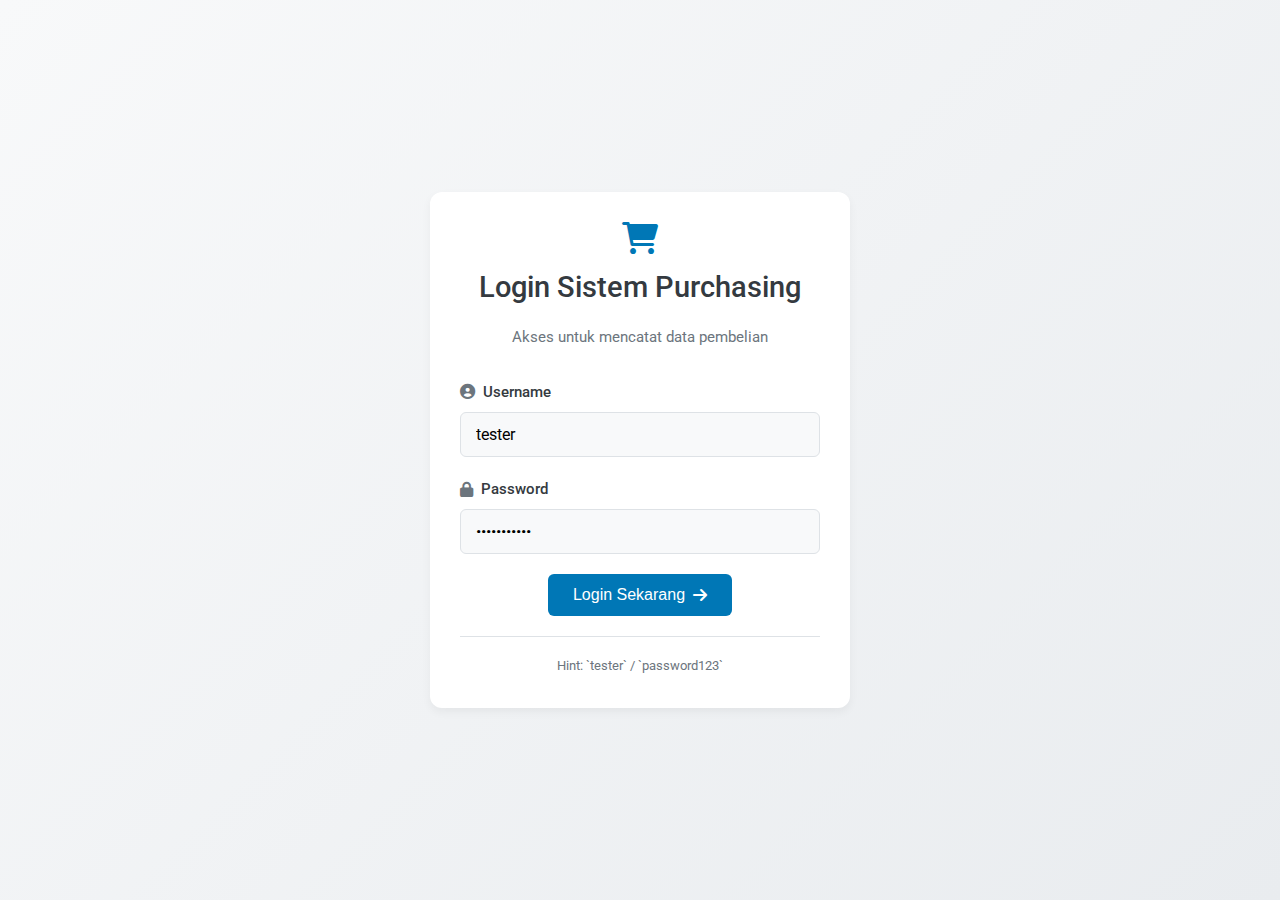
<file: index.html>
<!DOCTYPE html>
<html lang="id">
  <head>
    <meta charset="UTF-8" />
    <meta name="viewport" content="width=device-width, initial-scale=1.0" />
    <title>Sistem Dashboard Profesional | Login</title>
    <link rel="stylesheet" href="style.css" />
    <link
      href="https://fonts.googleapis.com/css2?family=Roboto:wght@300;400;500;700&display=swap"
      rel="stylesheet"
    />
    <link
      rel="stylesheet"
      href="https://cdnjs.cloudflare.com/ajax/libs/font-awesome/6.0.0-beta3/css/all.min.css"
    />
  </head>
  <body id="login-page">
    <div class="main-wrapper">
      <div id="login-container" class="auth-card card">
        <div class="auth-header">
          <i class="fas fa-shopping-cart fa-2x logo-icon"></i>
          <h1>Login Sistem Purchasing</h1>
          <p>Akses untuk mencatat data pembelian</p>
        </div>
        <form id="login-form">
          <div class="form-group">
            <label for="login-username"
              ><i class="fas fa-user-circle"></i> Username</label
            >
            <input
              type="text"
              id="login-username"
              value="tester"
              placeholder="Masukkan Username Anda"
            />
          </div>
          <div class="form-group">
            <label for="login-password"
              ><i class="fas fa-lock"></i> Password</label
            >
            <input
              type="password"
              id="login-password"
              value="password123"
              placeholder="Masukkan Kata Sandi"
            />
          </div>

          <div
            id="login-error"
            class="feedback-box error"
            style="display: none"
          ></div>

          <button type="submit" class="btn btn-primary login-btn">
            Login Sekarang <i class="fas fa-arrow-right"></i>
          </button>
        </form>
        <div class="auth-footer">
          <small>Hint: `tester` / `password123`</small>
        </div>
      </div>
    </div>
    <script src="script.js"></script>
  </body>
</html>
</file>
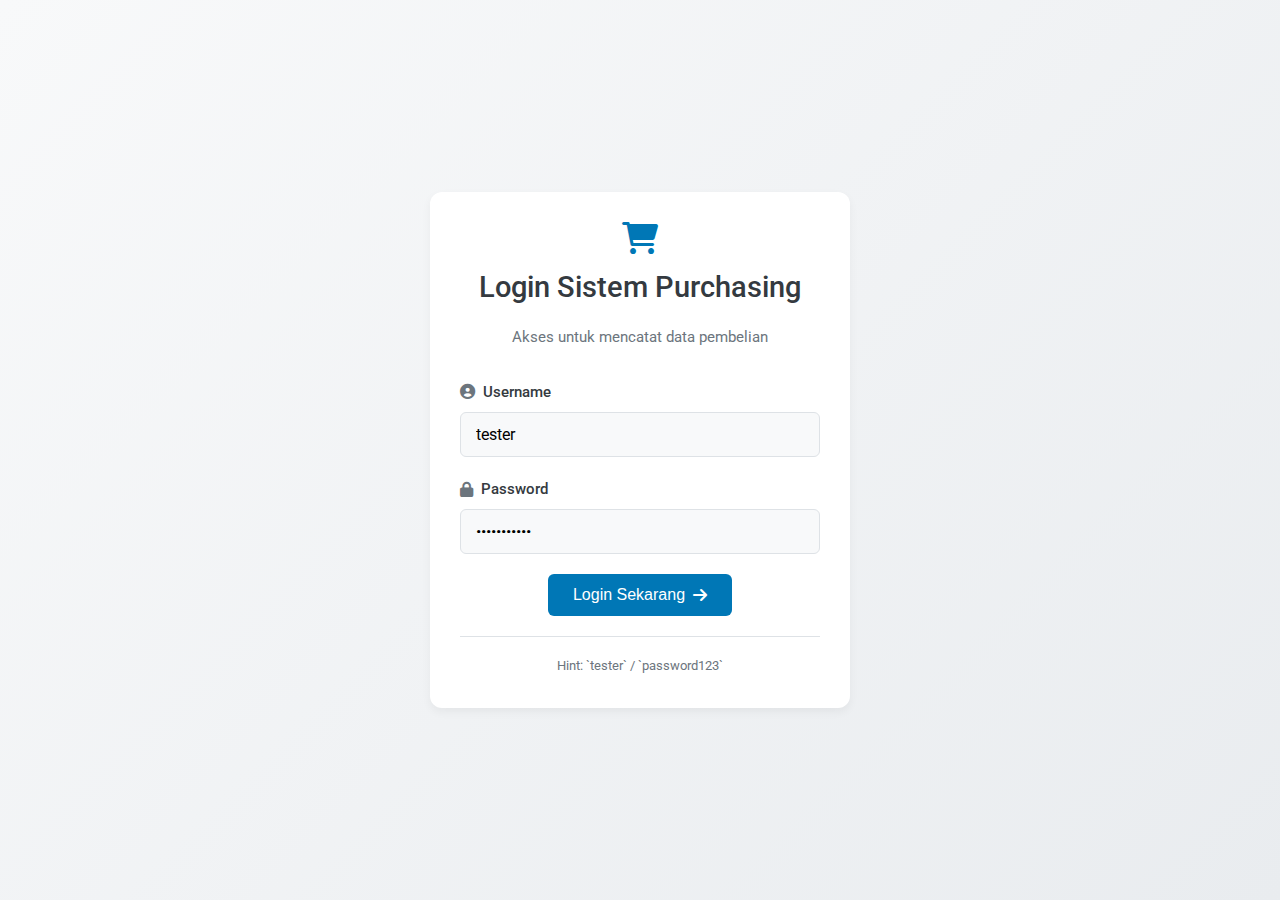
<file: history.html>
<!DOCTYPE html>
<html lang="id">
<head>
    <meta charset="UTF-8" />
    <meta name="viewport" content="width=device-width, initial-scale=1.0" />
    <title>Sistem Purchasing | Riwayat Permintaan</title>
    <link rel="stylesheet" href="style.css" /> 
    <link href="https://fonts.googleapis.com/css2?family=Roboto:wght@300;400;500;700&display=swap" rel="stylesheet">
    <link rel="stylesheet" href="https://cdnjs.cloudflare.com/ajax/libs/font-awesome/6.0.0-beta3/css/all.min.css">
    </head>
<body id="history-page">
    <div class="app-container">
        <header class="app-header">
            <div class="header-logo">
                <i class="fas fa-table"></i>
                <span>Riwayat Permintaan Pembelian</span>
            </div>
            <div>
                <a href="purchasing.html" class="btn btn-secondary">
                    <i class="fas fa-plus"></i> Buat PR Baru
                </a>
                <button id="logout-btn" class="btn btn-outline-danger">
                    <i class="fas fa-sign-out-alt"></i> Logout
                </button>
            </div>
        </header>

        <main class="content-body">
            <div class="card history-data-container">
                <div class="data-header">
                    <h2><i class="fas fa-list-ul"></i> Data Permintaan Masuk (<span id="purchase-count">0</span>)</h2>

                    <!-- FITUR HAPUS SEMUA DATA DI DATABASE LOKAL JAVACRIPT -->
                    <!-- <button id="clear-data-btn" class="btn btn-outline-danger btn-sm">
                        <i class="fas fa-trash-alt"></i> Hapus Semua Data (Simulasi)
                    </button> -->
                </div>
                
                <table id="purchase-data-table">
                    <thead>
                        <tr>
                            <th>No.</th>
                            <th>Tgl. Request</th>
                            <th>Departemen</th>
                            <th>Nama Barang</th>
                            <th>Qty</th>    
                            <th>Satuan</th>
                            <th>Tgl. Kebutuhan</th>
                            <th>Keterangan</th>
                        </tr>
                    </thead>
                    <tbody>
                        </tbody>
                </table>
                <div id="no-data-message" style="text-align: center; padding: 20px; color: #6c757d; font-style: italic; display: none;">
                    Belum ada data Permintaan Pembelian yang tercatat.
                </div>
            </div>
        </main>
    </div>

    <script src="script.js"></script>
</body>
</html>
</file>
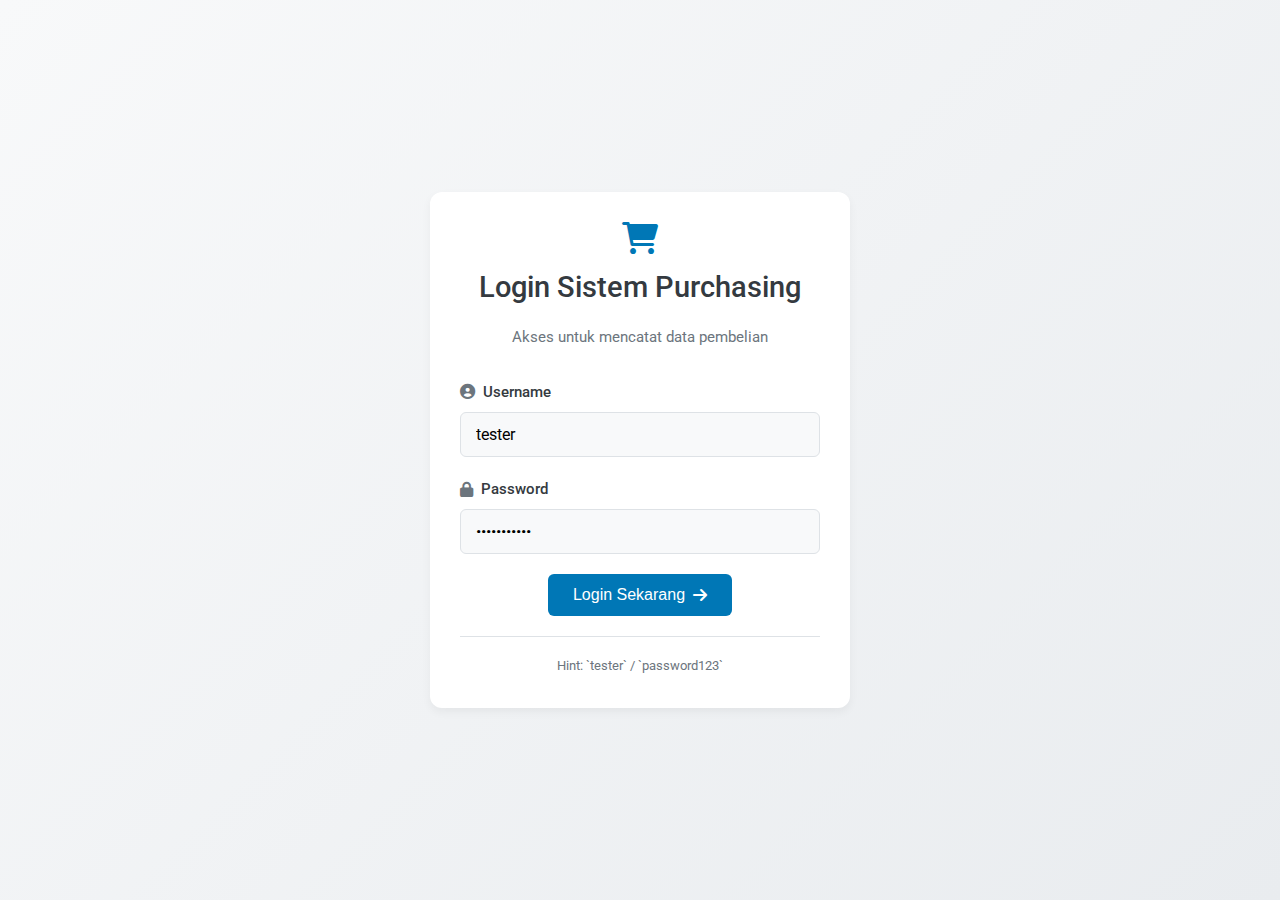
<file: purchasing.html>
<!DOCTYPE html>
<html lang="id">
  <head>
    <meta charset="UTF-8" />
    <meta name="viewport" content="width=device-width, initial-scale=1.0" />
    <title>Sistem Purchasing | Buat Permintaan Pembelian</title>
    <link rel="stylesheet" href="style.css" />
    <link
      href="https://fonts.googleapis.com/css2?family=Roboto:wght@300;400;500;700&display=swap"
      rel="stylesheet"
    />
    <link
      rel="stylesheet"
      href="https://cdnjs.cloudflare.com/ajax/libs/font-awesome/6.0.0-beta3/css/all.min.css"
    />
  </head>
  <body id="purchasing-page">
    <div class="app-container">
      <header class="app-header">
        <div class="header-logo">
          <i class="fas fa-file-invoice-dollar"></i>
          <span>Formulir Purchase Request</span>
        </div>
        <div>
          <a href="history.html" class="btn btn-secondary">
            <i class="fas fa-history"></i> Riwayat Permintaan
          </a>
          <button id="logout-btn" class="btn btn-outline-danger">
            <i class="fas fa-sign-out-alt"></i> Logout
          </button>
        </div>
      </header>

      <main class="content-body">
        <div class="profile-layout">
          <div class="card sidebar-info">
            <h2><i class="fas fa-book"></i> Pedoman Pengadaan</h2>
            <p>
              Mohon isi formulir dengan detail yang akurat. Semua permintaan
              harus diserahkan 7 hari sebelum tanggal dibutuhkan.
            </p>
            <ul class="criteria-list">
              <li>
                <i class="fas fa-check-circle"></i> Kuantitas harus lebih dari
                0.
              </li>
              <li>
                <i class="fas fa-check-circle"></i> Tanggal Kebutuhan minimal 7
                hari ke depan.
              </li>
              <li>
                <i class="fas fa-check-circle"></i> Semua bidang wajib diisi.
              </li>
            </ul>
          </div>

          <div class="card form-main">
            <h2><i class="fas fa-list-alt"></i> Detail Item Permintaan</h2>
            <p class="card-subtitle">
              Masukkan detail barang/jasa yang ingin diajukan untuk pembelian.
            </p>

            <div
              id="form-feedback"
              class="feedback-box"
              style="display: none"
            ></div>

            <form id="purchasing-form" novalidate>
              <div class="form-row">
                <div class="form-group">
                  <label for="requester-dept">Departemen Peminta</label>
                  <select id="requester-dept">
                    <option value="">-- Pilih Departemen --</option>
                    <option value="IT">IT</option>
                    <option value="HRD">HRD</option>
                    <option value="Finance">Finance</option>
                    <option value="Marketing">Marketing</option>
                  </select>
                  <small class="error-message">Departemen wajib dipilih.</small>
                </div>

                <div class="form-group">
                  <label for="need-date"
                    >Tanggal Kebutuhan (Paling Lambat)</label
                  >
                  <input type="date" id="need-date" />
                  <small class="error-message"
                    >Tanggal kebutuhan harus 7 hari ke depan.</small
                  >
                </div>
              </div>

              <div class="form-group">
                <label for="item-name"
                  ><i class="fas fa-box"></i> Nama Barang / Deskripsi
                  Jasa</label
                >
                <input
                  type="text"
                  id="item-name"
                  placeholder="Contoh: 15.6 inch Monitor LED"
                />
                <small class="error-message"
                  >Nama barang/deskripsi tidak boleh kosong.</small
                >
              </div>

              <div class="form-row">
                <div class="form-group">
                  <label for="quantity">Kuantitas</label>
                  <input
                    type="number"
                    id="quantity"
                    min="1"
                    value="1"
                    placeholder="Minimum 1"
                  />
                  <small class="error-message"
                    >Kuantitas harus berupa angka (min 1).</small
                  >
                </div>

                <div class="form-group">
                  <label for="unit">Satuan Unit</label>
                  <select id="unit">
                    <option value="">-- Pilih Satuan --</option>
                    <option value="PCS">PCS</option>
                    <option value="UNIT">UNIT</option>
                    <option value="PACK">PACK</option>
                  </select>
                  <small class="error-message">Satuan wajib dipilih.</small>
                </div>
              </div>

              <div class="form-group">
                <label for="purpose"
                  ><i class="fas fa-bullseye"></i> Tujuan Pengadaan</label
                >
                <textarea
                  id="purpose"
                  rows="4"
                  placeholder="Jelaskan secara singkat tujuan pengadaan barang ini."
                ></textarea>
                <small class="error-message"
                  >Tujuan harus diisi (min. 10 karakter).</small
                >
              </div>

              <div class="form-actions">
                <button type="reset" class="btn btn-secondary">
                  <i class="fas fa-redo"></i> Reset Form
                </button>
                <button type="submit" class="btn btn-primary">
                  <i class="fas fa-paper-plane"></i> Kirim Permintaan
                </button>
              </div>
            </form>
          </div>
        </div>
      </main>
    </div>

    <script src="script.js"></script>
  </body>
</html>
</file>
<file: style.css>
/* ======================== */
/* PENGATURAN DASAR & VAR   */
/* ======================== */
:root {
    --primary-color: #0077B6; /* Biru Profesional */
    --primary-dark: #00507a;
    --secondary-color: #6C757D; /* Abu-abu Sekunder */
    --success-color: #28A745;
    --error-color: #DC3545;
    --bg-color-light: #F8F9FA; /* Latar Belakang Sangat Terang */
    --bg-color-dark: #E9ECEF; /* Latar Belakang Card/Sidebar */
    --card-bg: #FFFFFF;
    --text-color: #343A40;
    --text-secondary: #6C757D;
    --border-color: #DEE2E6;
    --font-family: 'Roboto', sans-serif;
    --shadow-light: 0 4px 10px rgba(0, 0, 0, 0.05);
    --shadow-medium: 0 8px 20px rgba(0, 0, 0, 0.1);
}

* {
    box-sizing: border-box;
}

body {
    font-family: var(--font-family);
    color: var(--text-color);
    margin: 0;
    line-height: 1.6;
    background-color: var(--bg-color-light);
    transition: background-color 0.3s;
}

/* ======================== */
/* LAYOUT GLOBAL            */
/* ======================== */
.main-wrapper {
    display: flex;
    align-items: center;
    justify-content: center;
    min-height: 100vh;
}
.card {
    background-color: var(--card-bg);
    border-radius: 12px;
    box-shadow: var(--shadow-light);
    padding: 30px;
    transition: box-shadow 0.3s ease;
}
.card:hover {
    box-shadow: var(--shadow-medium);
}

/* ======================== */
/* 1. HALAMAN LOGIN (index.html) */
/* ======================== */
#login-page {
    background: linear-gradient(135deg, var(--bg-color-light) 0%, var(--bg-color-dark) 100%);
}
.auth-card {
    width: 420px;
    text-align: center;
}
.auth-header {
    margin-bottom: 30px;
}
.logo-icon {
    color: var(--primary-color);
    margin-bottom: 10px;
}
.auth-header h1 {
    font-weight: 500;
    margin: 0;
    font-size: 1.8rem;
}
.auth-header p {
    color: var(--text-secondary);
    font-size: 0.95rem;
}
.auth-footer {
    margin-top: 20px;
    padding-top: 15px;
    border-top: 1px solid var(--border-color);
    color: var(--text-secondary);
}

/* ======================== */
/* 2. HALAMAN PURCHASING (purchasing.html) */
/* ======================== */
.app-header {
    display: flex;
    justify-content: space-between;
    align-items: center;
    padding: 15px 40px;
    background-color: var(--card-bg);
    box-shadow: var(--shadow-light);
}
.header-logo {
    display: flex;
    align-items: center;
    font-size: 1.25rem;
    font-weight: 500;
    color: var(--primary-color);
}
.header-logo i {
    margin-right: 10px;
    font-size: 1.5rem;
}

.content-body {
    padding: 30px 40px;
    max-width: 1200px;
    margin: auto;
}
.profile-layout {
    display: grid;
    grid-template-columns: 1fr 2.5fr; /* Sidebar dan Form Utama */
    gap: 30px;
}

.sidebar-info {
    background-color: var(--bg-color-dark);
    border: 1px solid var(--border-color);
}
.sidebar-info h2 {
    font-size: 1.3rem;
    color: var(--primary-dark);
    border-bottom: 1px solid var(--border-color);
    padding-bottom: 10px;
    margin-top: 0;
}

/* Style spesifik untuk riwayat pembelian */
.criteria-list {
    list-style: none;
    padding-left: 0;
    font-size: 0.9rem;
}
.criteria-list li {
    padding: 8px 0;
    color: var(--text-color);
    border-bottom: 1px dotted var(--border-color);
}
.criteria-list li:last-child {
    border-bottom: none;
}
.criteria-list i {
    color: var(--primary-color);
    margin-right: 8px;
    font-size: 0.9rem;
}

.form-main h2 {
    font-size: 1.6rem;
    margin: 0 0 5px 0;
}
.card-subtitle {
    color: var(--text-secondary);
    margin-bottom: 25px;
    padding-bottom: 15px;
    border-bottom: 1px solid var(--border-color);
}

/* ======================== */
/* FORMULIR ELEMENTS        */
/* ======================== */
.form-group {
    margin-bottom: 20px;
}
.form-row {
    display: grid;
    grid-template-columns: 1fr 1fr;
    gap: 20px;
}
.form-group label {
    display: block;
    font-weight: 500;
    margin-bottom: 8px;
    font-size: 0.95rem;
    display: flex;
    align-items: center;
}
.form-group label i {
    margin-right: 8px;
    color: var(--text-secondary);
}

.form-group input,
.form-group select {
    width: 100%;
    padding: 12px 15px;
    border: 1px solid var(--border-color);
    border-radius: 6px;
    font-size: 1rem;
    font-family: inherit;
    box-sizing: border-box;
    transition: all 0.3s ease;
    background-color: var(--bg-color-light);
}

.form-group input:focus,
.form-group select:focus {
    outline: none;
    border-color: var(--primary-color);
    box-shadow: 0 0 0 3px rgba(0, 119, 182, 0.1);
    background-color: var(--card-bg);
}

/* Error Handling */
.form-group .error-message {
    display: none; 
    color: var(--error-color);
    font-size: 0.85rem;
    margin-top: 6px;
}
.form-group.error .error-message { display: block; }
.form-group.error input,
.form-group.error select { border-color: var(--error-color); }
.form-group.error input:focus,
.form-group.error select:focus {
    box-shadow: 0 0 0 3px rgba(220, 53, 69, 0.1);
}

/* Feedback & Tombol */
.feedback-box {
    padding: 15px;
    border-radius: 6px;
    font-weight: 500;
    margin-bottom: 20px;
    display: none; 
}
.feedback-box.success {
    background-color: #d4edda;
    color: #155724;
    border: 1px solid var(--success-color);
}
.feedback-box.error {
    background-color: #f8d7da;
    color: #721c24;
    border: 1px solid var(--error-color);
}

.form-actions {
    margin-top: 30px;
    text-align: right;
    display: flex;
    justify-content: flex-end;
    gap: 15px;
}
.btn {
    padding: 12px 25px;
    border: none;
    border-radius: 6px;
    cursor: pointer;
    font-size: 1rem;
    font-weight: 500;
    transition: all 0.3s ease;
    display: inline-flex;
    align-items: center;
    gap: 8px;
}
.btn:hover {
    transform: translateY(-2px);
    box-shadow: var(--shadow-light);
}

.btn-primary {
    background-color: var(--primary-color);
    color: white;
}
.btn-primary:hover {
    background-color: var(--primary-dark);
}

.btn-secondary {
    background-color: var(--secondary-color);
    color: white;
}
.btn-secondary:hover {
    background-color: #5a6268;
}

.btn-outline-danger {
    background-color: transparent;
    color: var(--error-color);
    border: 1px solid var(--error-color);
}
.btn-outline-danger:hover {
    background-color: var(--error-color);
    color: white;
}

/* ======================== */
/* RESPONSIVE DESIGN        */
/* ======================== */
@media (max-width: 900px) {
    .profile-layout {
        grid-template-columns: 1fr; /* Stack layout */
    }
}
@media (max-width: 600px) {
    .form-row {
        grid-template-columns: 1fr; /* Stack form rows */
    }
    .auth-card {
        margin: 20px;
        padding: 30px 20px;
    }
    .app-header {
        padding: 15px 20px;
    }
    .content-body {
        padding: 20px;
    }
}

* Gaya untuk input yang error */
.form-group input.input-error,
.form-group select.input-error,
.form-group textarea.input-error {
    border-color: #dc3545 !important;
    box-shadow: 0 0 0 0.2rem rgba(220, 53, 69, 0.25);
}

/* Gaya untuk pesan error di bawah input */
.error-message {
    color: #dc3545;
    font-size: 0.85rem;
    margin-top: 0.25rem;
    display: none; /* Defaultnya tersembunyi */
}

/* Gaya untuk feedback box */
.feedback-box {
    padding: 10px;
    margin-bottom: 20px;
    border-radius: 5px;
    font-size: 0.95rem;
    border: 1px solid transparent;
}

.feedback-box.error {
    background-color: #f8d7da;
    color: #721c24;
    border-color: #f5c6cb;
}

.feedback-box.success {
    background-color: #d4edda;
    color: #155724;
    border-color: #c3e6cb;
}

/* Untuk list error di feedback box */
.feedback-box ul {
    margin-top: 5px;
    margin-bottom: 0;
    padding-left: 20px;
}
</file>
